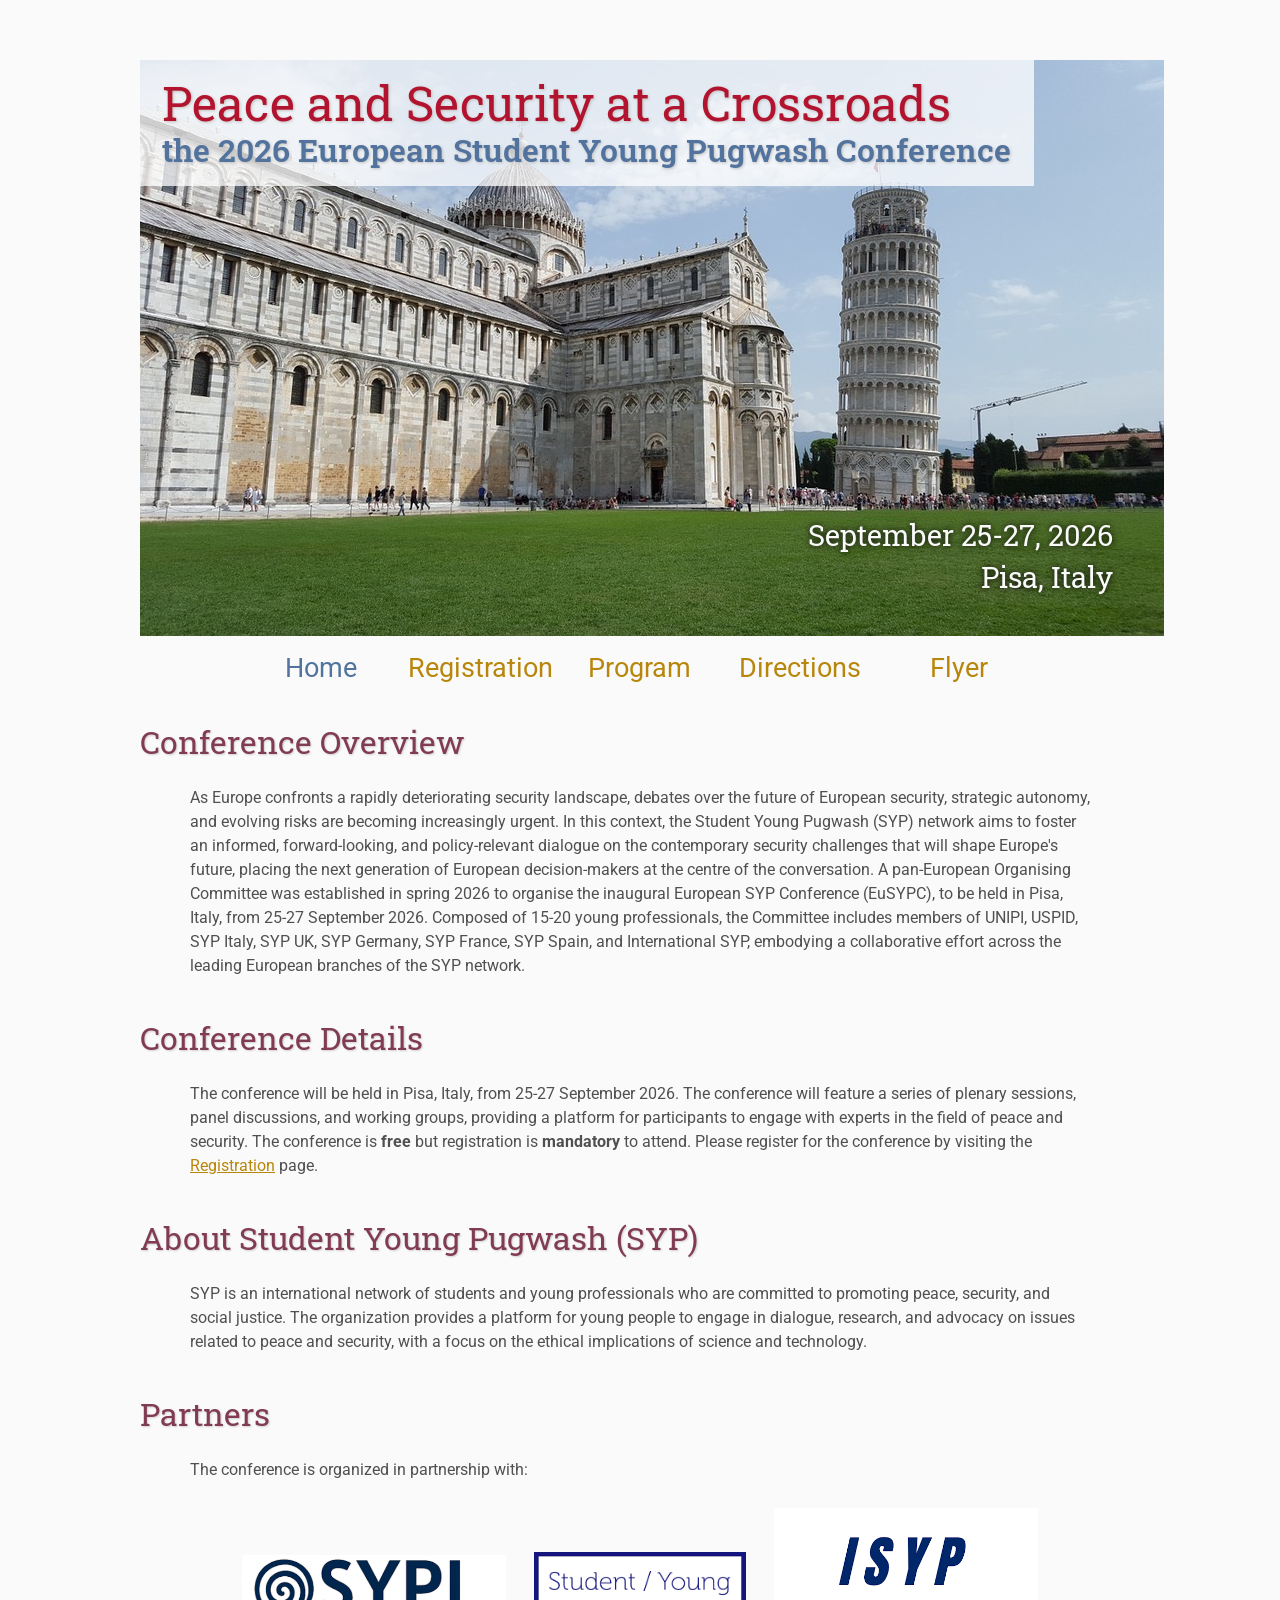
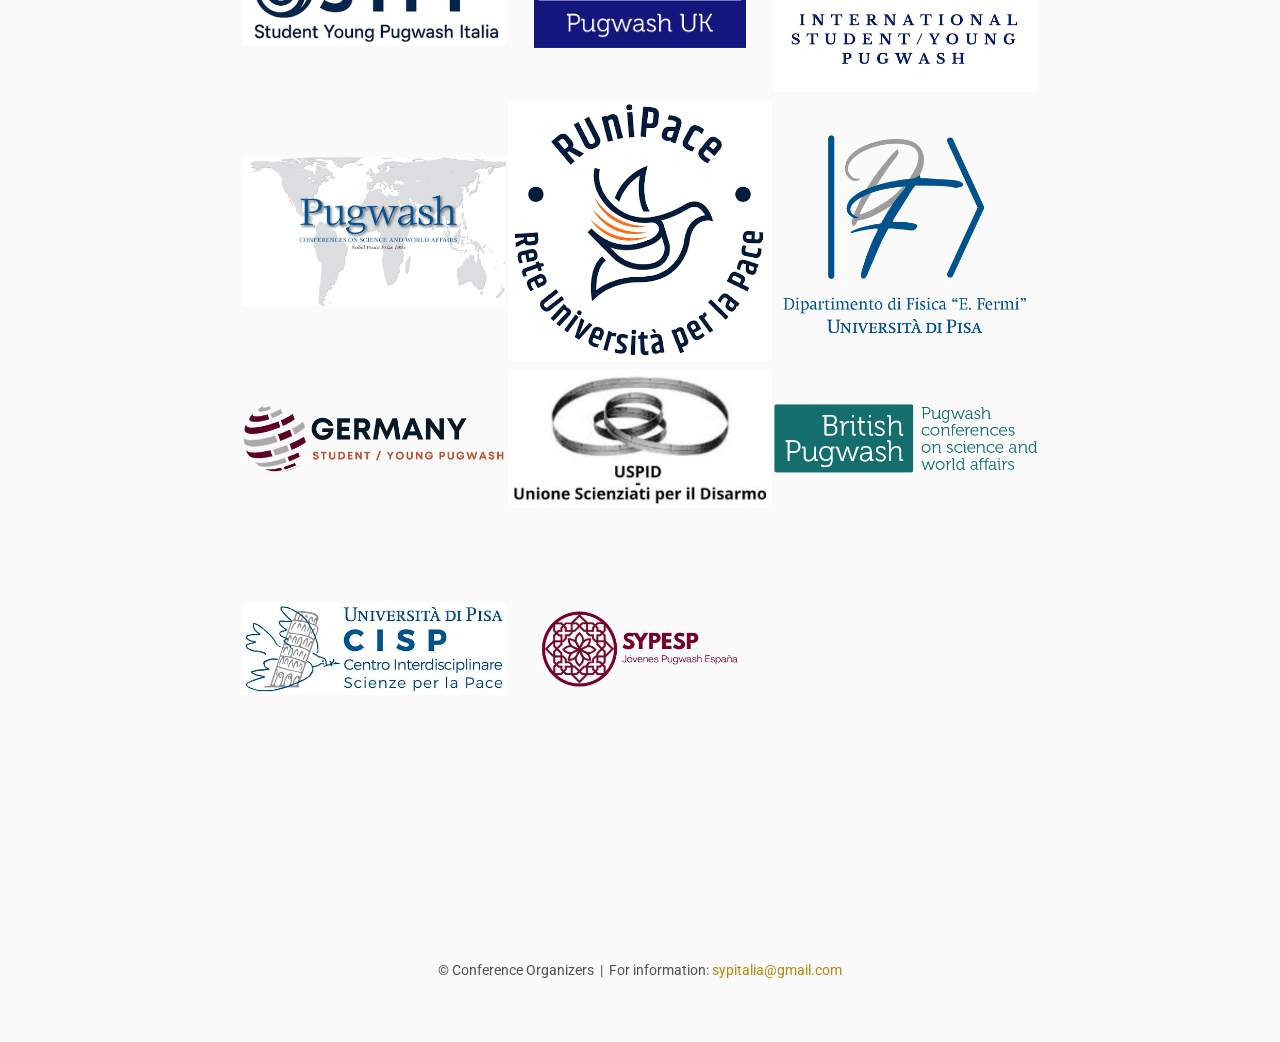
<file: index.html>
<!DOCTYPE html>
<html lang='en'>

<head>
    <base href=".">
    <link rel="icon" type="image/x-icon" href="[data-uri]">
    <link rel="apple-touch-icon" href="[data-uri]">
    <link rel="stylesheet" type="text/css" media="all" href="assets/main.css"/>
    <meta name="description" content="Peace and Security at a Crossroads">
    <meta name="resource-type" content="document">
    <meta name="distribution" content="global">
    <meta name="KeyWords" content="Conference">
    <title>Peace and Security at a Crossroads</title>
</head>

<body>

    <div class="banner">
        <img src="assets/pisapicture.jpg" alt="Peace and Security at a Crossroads Banner">
        <div class="top-left" style="background: rgba(255, 255, 255, 0.75); display: inline-block; width: fit-content; max-width: calc(100% - 2rem); padding: 1rem 1.4rem; text-align: left;">
            <!-- Aggiunto margin: 0; e un piccolo margin-bottom per separarli senza rompere il box -->
            <div class="title1" style="font-size: 3.0rem; line-height: 1.12; text-align: left;">Peace and Security at a Crossroads</div>
            <!-- Aggiunto margin: 0; -->
            <div class="title2" style="font-size: 2.0rem; line-height: 1.25; font-weight: 600; text-align: left;">the 2026 European Student Young Pugwash Conference</div>
        </div>
        <div class="bottom-right">
            <div style="font-size: 1.8rem; line-height: 1.45; text-align: right;">September 25-27, 2026<br>Pisa, Italy</div>
        </div>
    </div>

    <table class="navigation">
        <tr>
            <td class="navigation">
                <a class="current" title="Conference Home Page" href=".">Home</a>
            </td>
            <td class="navigation">
                <a title="Register for the Conference" href="registration">Registration</a>
            </td>
            <td class="navigation">
                <a title="Conference Program" href="program">Program</a> 
            </td>
            <td class="navigation">
                <a title="Directions to the Conference" href="directions">Directions</a>
            </td>
            <td class="navigation">
                <a title="Conference Flyer" href="flyer">Flyer</a>
            </td>
        </tr>
    </table>

    <h2>Conference Overview</h2>
    <p>
        As Europe confronts a rapidly deteriorating security landscape,
        debates over the future of European security, strategic autonomy,
        and evolving risks are becoming increasingly urgent. In this
        context, the Student Young Pugwash (SYP) network aims to
        foster an informed, forward-looking, and policy-relevant dialogue on the contemporary
        security challenges that will shape Europe's future, placing the next generation of European
        decision-makers at the centre of the conversation.
        A pan-European Organising Committee was established in spring 2026 to organise the
        inaugural European SYP Conference (EuSYPC), to be held in Pisa, Italy, from 25-27
        September 2026. Composed of 15-20 young professionals, the Committee includes members
        of UNIPI, USPID, SYP Italy, SYP UK, SYP Germany, SYP France, SYP Spain, and
        International SYP, embodying a collaborative effort across the leading European branches of
        the SYP network.
    </p>

    <h2>Conference Details</h2>
    <p>
        The conference will be held in Pisa, Italy, from 25-27 September 2026. 
        The conference will feature a series of plenary sessions, panel discussions, and working groups, providing a platform for participants to engage with experts in the field of peace and security. 
        The conference is <strong>free</strong> but registration is <strong>mandatory</strong> to attend. Please register for the conference by visiting the <a href="registration">Registration</a> page.
    </p>

    <h2>About Student Young Pugwash (SYP)</h2>
    <p>
        SYP is an international network of students and young professionals who are committed to promoting peace, security, and social justice. 
        The organization provides a platform for young people to engage in dialogue, research, and advocacy on issues related to peace and security, 
        with a focus on the ethical implications of science and technology.
    </p>
    
    <!-- <p>
        You can use this template by cloning all the files from this
        <a target="_blank" href="https://github.com/mikepierce/conference-website-template">GitHub repo here</a>.
        This template was created from a website I made for 
        <a target="_blank" href="http://math.ucr.edu/~mathconn/">MathConnections 2019</a>,
        in case you want to see an example of this template being used in the wild.
    </p>
    <p>
        This paragraph is just some filler text to give the homepage some volume:
        Lorem ipsum dolor sit amet, consectetur adipiscing elit. Vestibulum dignissim et est et euismod. Fusce et metus tempus, pellentesque ex at, convallis nulla. Ut fringilla commodo tincidunt. Fusce sed est eu massa placerat iaculis eu at mauris. Nullam ut mollis nisi, quis malesuada risus. Interdum et malesuada fames ac ante ipsum primis in faucibus. Nam ipsum tortor, suscipit non tincidunt vel, bibendum in libero. Nulla facilisi. Pellentesque vitae neque metus. Cras quis est pharetra, vestibulum nisl et, viverra ipsum. Etiam porta dignissim purus, quis tempor metus volutpat eu. Praesent pulvinar libero eget purus tincidunt finibus.
    </p> -->

    <h2>Partners</h2>
    <p>
        The conference is organized in partnership with:
    </p>
    <table class="sponsors">
        <tr>
            <td class="sponsor">
                <a href="http://www.sypita.org/">
                    <img src="assets/SYPITA.png" alt="SYP Italy">
                </a>
            </td>
            <td class="sponsor">
                <a href="https://britishpugwash.org/student-young-pugwash/">
                    <img src="assets/SYPUK.png" alt="SYP UK" style="width: 80%">
                </a>
            </td>
            <td class="sponsor">
                <a href="https://isyp.org">
                    <img src="assets/ISYP.png" alt="SYP International">
                </a>
            </td>
            </tr>
    
            <!-- Seconda riga (Sponsor 4-6) -->
            <tr>
            <td class="sponsor">
                <a href="https://pugwash.org">
                    <img src="assets/Pugwash.png" alt="Pugwash">
                </a>
            </td>
            <td class="sponsor">
                <a href="https://www.runipace.org">
                    <img src="assets/Runipace.png" alt="Runipace">
                </a>
            </td>
            <td class="sponsor">
                <a href="https://www.df.unipi.it">
                    <img src="assets/Dip_Fisica_pisa.png" alt="Dipartimento di Fisica - Università di Pisa">
                </a>
            </td>
            </tr>
    
            <!-- Seconda riga (Sponsor 4-6) -->
            <tr>
            <td class="sponsor">
                <a href="https://sypgermany.wordpress.com">
                    <img src="assets/SYPG.png" alt="SYP Germany">
                </a>
            </td>
            <td class="sponsor">
                <a href="https://www.uspid.org">
                    <img src="assets/USPID.png" alt="USPID">
                </a>
            </td>
            <td class="sponsor">
                <a href="https://britishpugwash.org/student-young-pugwash/">
                    <img src="assets/UK_Pugwash.png" alt="UK Pugwash">
                </a>
            </td>
            </tr>
    
            <!-- Seconda riga (Sponsor 4-6) -->
            <tr>
            <td class="sponsor">
                <a href="https://cisp.unipi.it">
                    <img src="assets/CISP.jpg" alt="CISP">
                </a>
            </td>
            <td class="sponsor">
                <a href="https://sypesp.org">
                    <img src="assets/SYPESP.png" alt="SYP ESP">
                </a>
            </td>
        </tr>
    </table>

    <footer>
        &copy; Conference Organizers
        &nbsp;|&nbsp; For information: <a href="mailto:sypitalia@gmail.com">sypitalia@gmail.com</a>
    </footer>

</body>
</html>
</file>
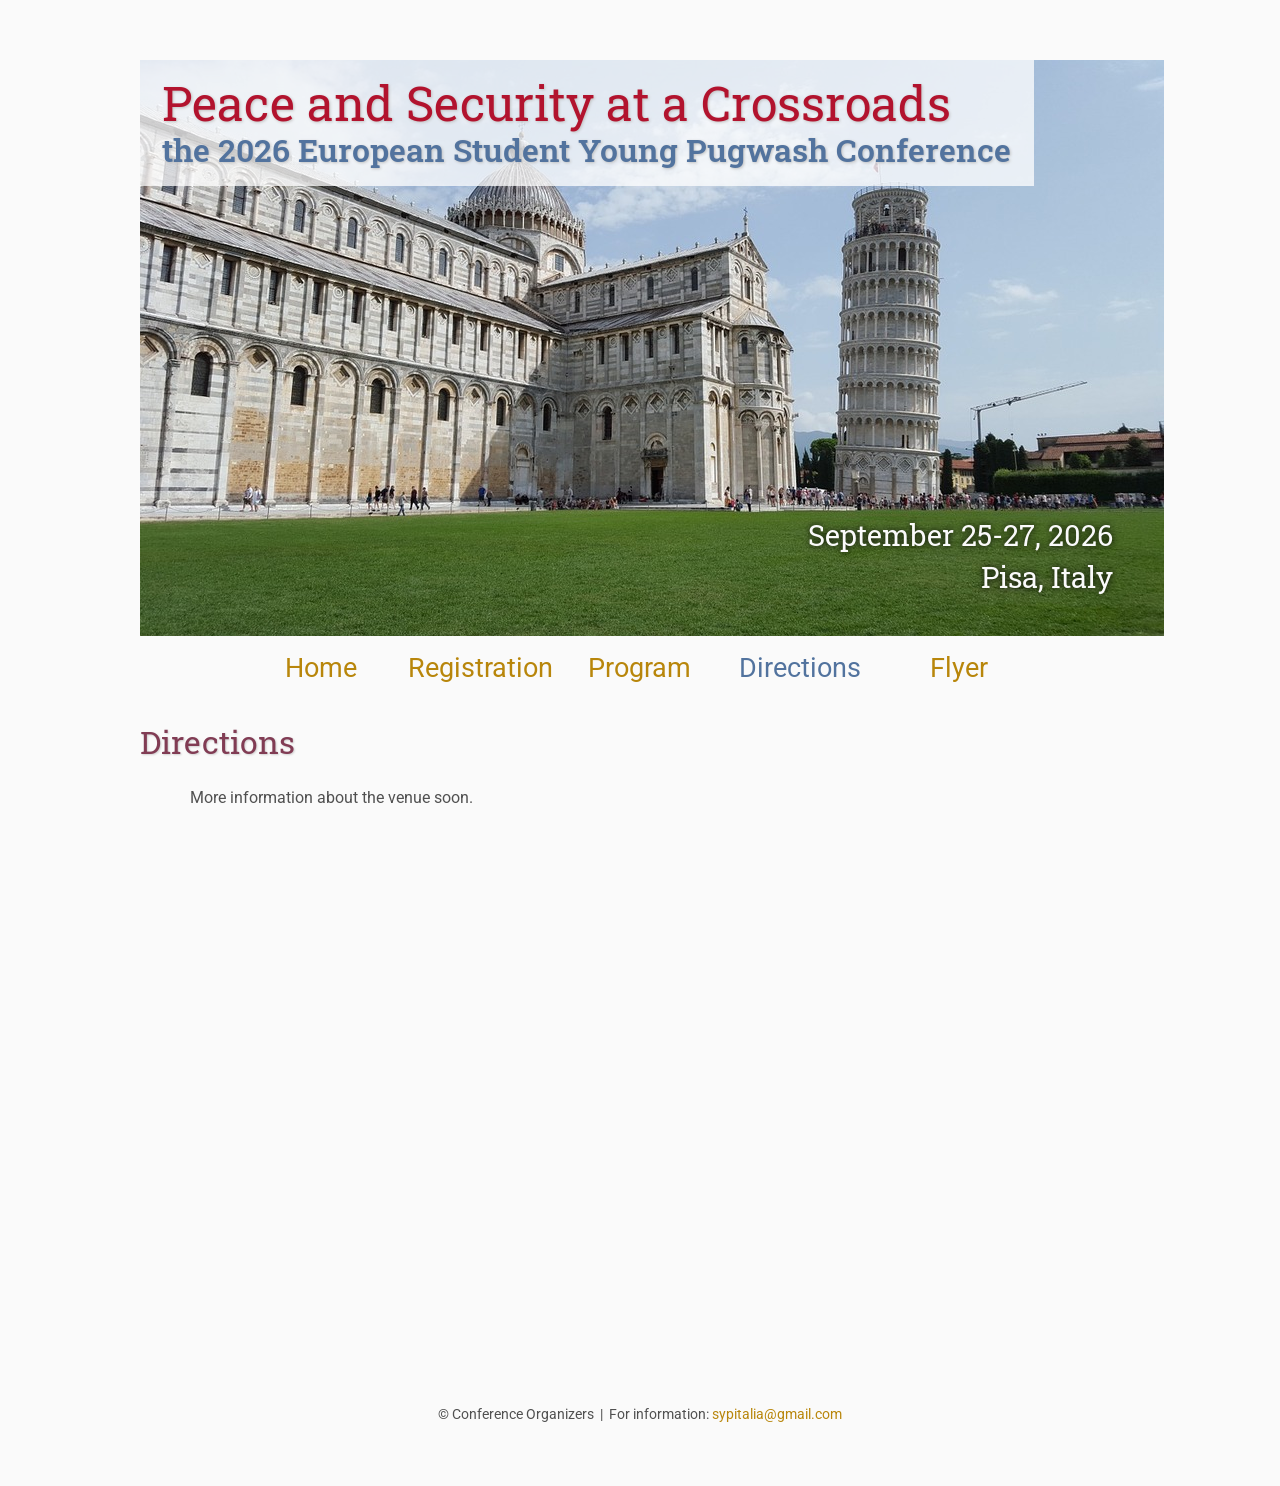
<file: directions/index.html>
<!DOCTYPE html>
<html lang='en'>

<head>
    <base href="..">
    <link rel="icon" type="image/x-icon" href="[data-uri]">
    <link rel="apple-touch-icon" href="[data-uri]">
    <link rel="stylesheet" type="text/css" media="all" href="assets/main.css"/>
    <meta name="description" content="Peace and Security at a Crossroads">
    <meta name="resource-type" content="document">
    <meta name="distribution" content="global">
    <meta name="KeyWords" content="Conference">
    <title>Directions</title>
</head>

<body>

    <div class="banner">
        <img src="assets/pisapicture.jpg" alt="Peace and Security at a Crossroads Banner">
        <div class="top-left" style="background: rgba(255, 255, 255, 0.75); display: inline-block; width: fit-content; max-width: calc(100% - 2rem); padding: 1rem 1.4rem; text-align: left;">
            <!-- Aggiunto margin: 0; e un piccolo margin-bottom per separarli senza rompere il box -->
            <div class="title1" style="font-size: 3.0rem; line-height: 1.12; text-align: left;">Peace and Security at a Crossroads</div>
            <!-- Aggiunto margin: 0; -->
            <div class="title2" style="font-size: 2.0rem; line-height: 1.25; font-weight: 600; text-align: left;">the 2026 European Student Young Pugwash Conference</div>
        </div>
        <div class="bottom-right">
            <div style="font-size: 1.8rem; line-height: 1.45; text-align: right;">September 25-27, 2026<br>Pisa, Italy</div>
        </div>
    </div>

    <table class="navigation">
        <tr>
            <td class="navigation">
                <a title="Conference Home Page" href=".">Home</a>
            </td>
            <td class="navigation">
                <a title="Register for the Conference" href="registration">Registration</a>
            </td>
            <td class="navigation">
                <a title="Conference Program" href="program">Program</a> 
            </td>
            <td class="navigation">
                <a class="current" title="Directions to the Conference" href="directions">Directions</a>
            </td>
            <td class="navigation">
                <a title="Conference Flyer" href="flyer">Flyer</a>
            </td>
        </tr>
    </table>


    <h2>Directions</h2>
    <p>
        <!-- Here&rsquo;s where you can put directions to the conference,
        and other information that will help attendees find the location,
        and find the building, and register, and find local places they can stay, etc.
        You can embed a <a href="https://www.google.com/maps">Google Maps</a> iframe
        with directions to the conference like a did below.
        It can also be helpful to include maps of the campus itself,
        or pictures of the building the conference will be held in.
        I&rsquo;ve opted to use a placeholder image of a kitten below. -->
        More information about the venue soon.
    </p>

    <!-- <iframe class="directions" src="https://www.google.com/maps/embed?pb=!1m18!1m12!1m3!1d134998.56138929052!2d-121.98776790326531!3d37.869213445646146!2m3!1f0!2f0!3f0!3m2!1i1024!2i768!4f13.1!3m3!1m2!1s0x808ff431db2f96d1%3A0x8b99d90a20aa67de!2sMt+Diablo!5e0!3m2!1sen!2sus!4v1561787340910!5m2!1sen!2sus"></iframe> -->
    <iframe 
        class="directions" 
        src="https://maps.google.com/maps?q=Pisa,Italy&t=&z=13&ie=UTF8&iwloc=&output=embed" 
        width="100%" 
        height="450" 
        style="border:0;" 
        allowfullscreen>
    </iframe>
    <!-- <img class="center" src="assets/kitten4.jpg" alt="This is just a kitten right now" id="kitten"> -->

    <footer>
        &copy; Conference Organizers
        &nbsp;|&nbsp; For information: <a href="mailto:sypitalia@gmail.com">sypitalia@gmail.com</a>
    </footer>

</body>
</html>
</file>
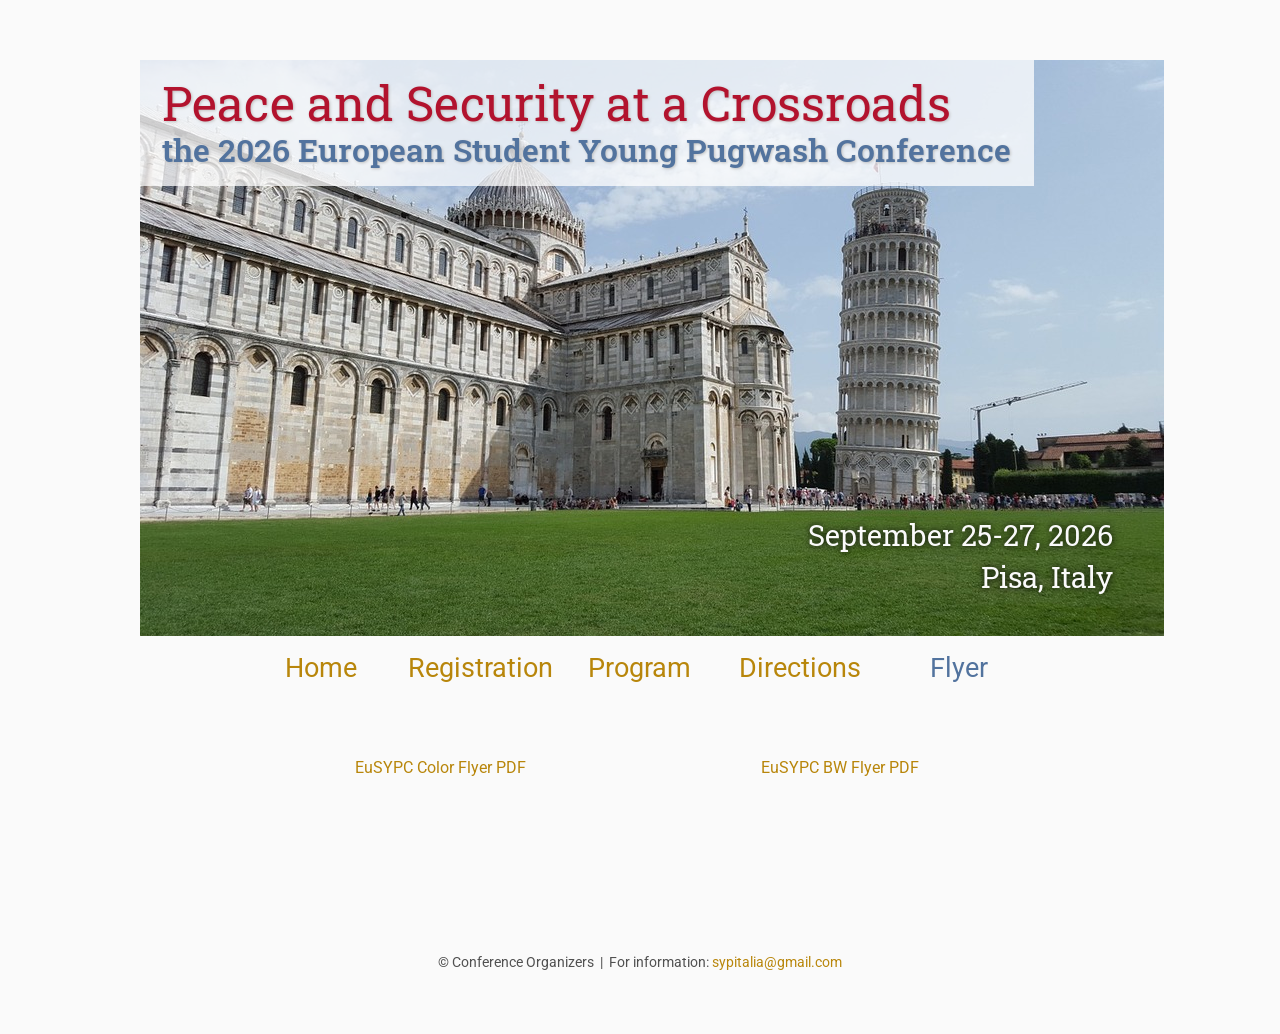
<file: flyer/index.html>
<!DOCTYPE html>
<html lang='en'>

<head>
    <base href="..">
    <link rel="icon" type="image/x-icon" href="[data-uri]">
    <link rel="apple-touch-icon" href="[data-uri]">
    <link rel="stylesheet" type="text/css" media="all" href="assets/main.css"/>
    <meta name="description" content="Peace and Security at a Crossroads">
    <meta name="resource-type" content="document">
    <meta name="distribution" content="global">
    <meta name="KeyWords" content="Conference">
    <title>Flyer</title>
</head>

<body>

    <div class="banner">
        <img src="assets/pisapicture.jpg" alt="Peace and Security at a Crossroads Banner">
        <div class="top-left" style="background: rgba(255, 255, 255, 0.75); display: inline-block; width: fit-content; max-width: calc(100% - 2rem); padding: 1rem 1.4rem; text-align: left;">
            <!-- Aggiunto margin: 0; e un piccolo margin-bottom per separarli senza rompere il box -->
            <div class="title1" style="font-size: 3.0rem; line-height: 1.12; text-align: left;">Peace and Security at a Crossroads</div>
            <!-- Aggiunto margin: 0; -->
            <div class="title2" style="font-size: 2.0rem; line-height: 1.25; font-weight: 600; text-align: left;">the 2026 European Student Young Pugwash Conference</div>
        </div>
        <div class="bottom-right">
            <div style="font-size: 1.8rem; line-height: 1.45; text-align: right;">September 25-27, 2026<br>Pisa, Italy</div>
        </div>
    </div>

    <table class="navigation">
        <tr>
            <td class="navigation">
                <a title="Conference Home Page" href=".">Home</a>
            </td>
            <td class="navigation">
                <a title="Register for the Conference" href="registration">Registration</a>
            </td>
            <td class="navigation">
                <a title="Conference Program" href="program">Program</a> 
            </td>
            <td class="navigation">
                <a title="Directions to the Conference" href="directions">Directions</a>
            </td>
            <td class="navigation">
                <a class="current" title="Conference Flyer" href="flyer">Flyer</a>
            </td>
        </tr>
    </table>

    <br>

    <!-- <p>
        I got lazy on this page and didn&rsquo;t mock up any template flyers for this template website.
        So these are the flyers that <a target="_blank" href="https://math.jonathanalcaraz.com/">Jonathan Alcaraz</a>
        designed for <a target="_blank" href="http://math.ucr.edu/~mathconn/">MathConnections 2019</a>.
        Click on the color or grayscale flyer below to download a pdf. -->

    </p>

    <table class="flyers">
        <tr>
            <td class="flyer">
                <a href="assets/EuSYPCFlyer.pdf">
                    <object data="assets/EuSYPCFlyer.pdf" type="application/pdf" style="width:100%; height:700px;">
                        EuSYPC Color Flyer PDF
                    </object>
                </a>
            </td>
            <td class="flyer">
                <a href="assets/Flyercover.pdf">
                    <object data="assets/Flyercover.pdf" type="application/pdf" style="width:100%; height:700px;">
                        EuSYPC BW Flyer PDF
                    </object>
                </a>
            </td>
        </tr>
    </table>

    <footer>
        &copy; Conference Organizers
        &nbsp;|&nbsp; For information: <a href="mailto:sypitalia@gmail.com">sypitalia@gmail.com</a>
    </footer>

</body>
</html>
</file>
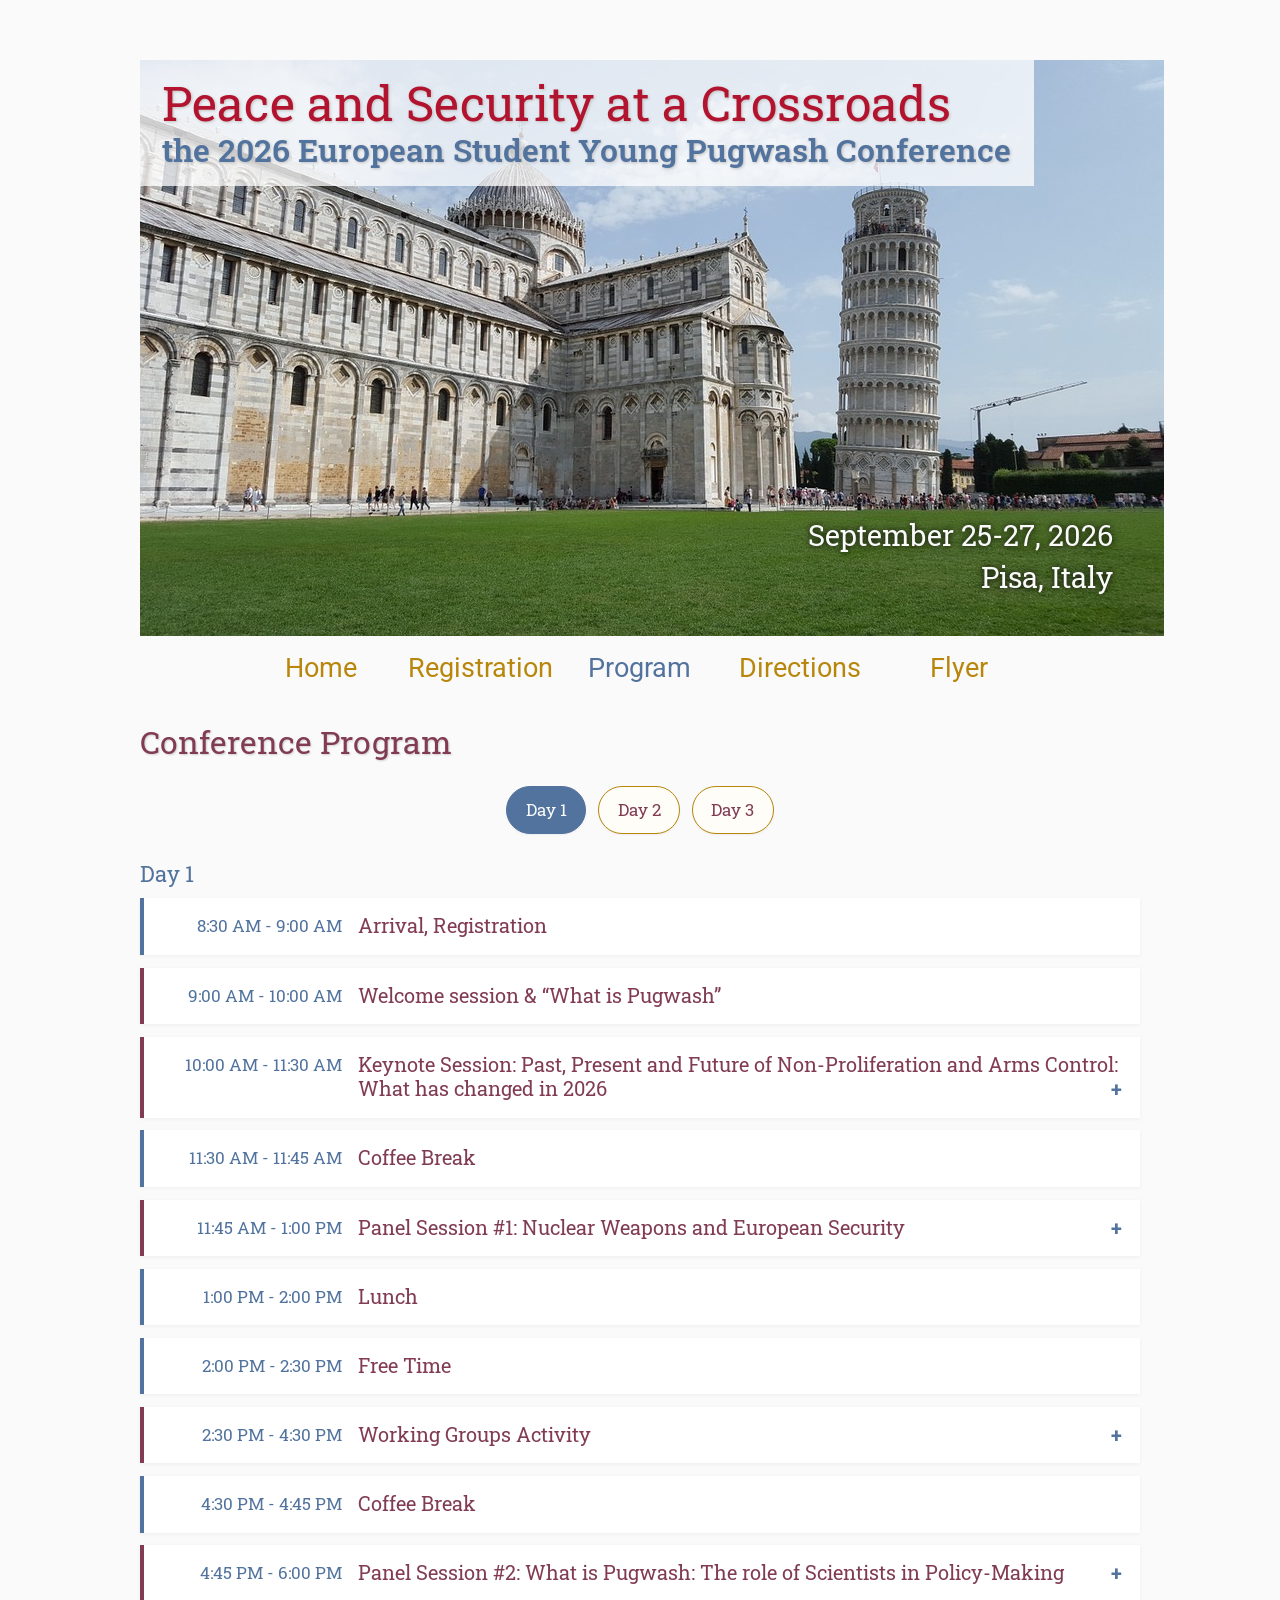
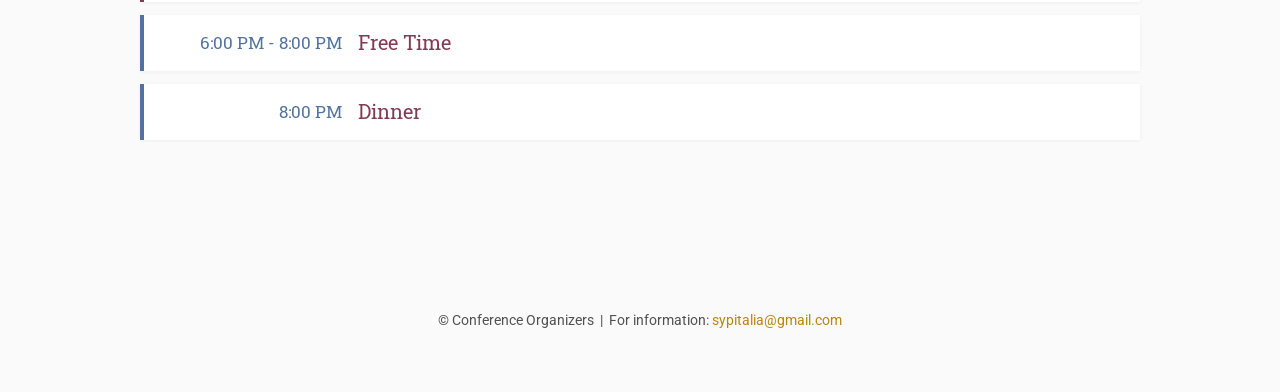
<file: program/index.html>
<!DOCTYPE html>
<html lang='en'>

<head>
    <base href="..">
    <link rel="icon" type="image/x-icon" href="[data-uri]">
    <link rel="apple-touch-icon" href="[data-uri]">
    <link rel="stylesheet" type="text/css" media="all" href="assets/main.css"/>
    <!-- <script type="text/javascript" async
        src="https://cdnjs.cloudflare.com/ajax/libs/mathjax/2.7.7/MathJax.js?config=default">
    </script> -->
    <meta name="description" content="Peace and Security at a Crossroads">
    <meta name="resource-type" content="document">
    <meta name="distribution" content="global">
    <meta name="KeyWords" content="Conference">
    <title>Program</title>
</head>

<body>

    <div class="banner">
        <img src="assets/pisapicture.jpg" alt="Peace and Security at a Crossroads Banner">
        <div class="top-left" style="background: rgba(255, 255, 255, 0.75); display: inline-block; width: fit-content; max-width: calc(100% - 2rem); padding: 1rem 1.4rem; text-align: left;">
            <!-- Aggiunto margin: 0; e un piccolo margin-bottom per separarli senza rompere il box -->
            <div class="title1" style="font-size: 3.0rem; line-height: 1.12; text-align: left;">Peace and Security at a Crossroads</div>
            <!-- Aggiunto margin: 0; -->
            <div class="title2" style="font-size: 2.0rem; line-height: 1.25; font-weight: 600; text-align: left;">the 2026 European Student Young Pugwash Conference</div>
        </div>
        <div class="bottom-right">
            <div style="font-size: 1.8rem; line-height: 1.45; text-align: right;">September 25-27, 2026<br>Pisa, Italy</div>
        </div>
    </div>

    <table class="navigation">
        <tr>
            <td class="navigation">
                <a title="Conference Home Page" href=".">Home</a>
            </td>
            <td class="navigation">
                <a title="Register for the Conference" href="registration">Registration</a>
            </td>
            <td class="navigation">
                <a class="current" title="Conference Program" href="program">Program</a> 
            </td>
            <td class="navigation">
                <a title="Directions to the Conference" href="directions">Directions</a>
            </td>
            <td class="navigation">
                <a title="Conference Flyer" href="flyer">Flyer</a>
            </td>
        </tr>
    </table>

    <h2>Conference Program</h2>

    <div class="day-switcher" role="tablist" aria-label="Conference days">
        <button class="day-button is-active" type="button" data-day="day-1" aria-selected="true">Day 1</button>
        <button class="day-button" type="button" data-day="day-2" aria-selected="false">Day 2</button>
        <button class="day-button" type="button" data-day="day-3" aria-selected="false">Day 3</button>
    </div>

    <div class="program-day" id="day-1" data-day-panel>
        <div class="day-heading">Day 1</div>
        <div class="schedule-item is-break">
            <div class="schedule-time">8:30 AM - 9:00 AM</div>
            <div class="schedule-content">
                <div class="schedule-title">Arrival, Registration</div>
            </div>
        </div>
        <div class="schedule-item">
            <div class="schedule-time">9:00 AM - 10:00 AM</div>
            <div class="schedule-content">
                <div class="schedule-title">Welcome session &amp; “What is Pugwash”</div>
            </div>
        </div>
        <div class="schedule-item">
            <div class="schedule-time">10:00 AM - 11:30 AM</div>
            <div class="schedule-content">
                <details class="session-accordion">
                    <summary class="schedule-title">Keynote Session: Past, Present and Future of Non-Proliferation and Arms Control: What has changed in 2026</summary>
                    <div class="session-details">
                        <div class="session-detail-line"><strong>Chair:</strong> TBD</div>
                        <div class="session-detail-line"><strong>Keynote 1:</strong> TBD</div>
                        <div class="session-detail-line"><strong>Speaker:</strong> TBD</div>
                        <div class="session-detail-line"><strong>Keynote 2:</strong> TBD</div>
                        <div class="session-detail-line"><strong>Speaker:</strong> TBD</div>
                    </div>
                </details>
            </div>
        </div>
        <div class="schedule-item is-break">
            <div class="schedule-time">11:30 AM - 11:45 AM</div>
            <div class="schedule-content">
                <div class="schedule-title">Coffee Break</div>
            </div>
        </div>
        <div class="schedule-item">
            <div class="schedule-time">11:45 AM - 1:00 PM</div>
            <div class="schedule-content">
                <details class="session-accordion">
                    <summary class="schedule-title">Panel Session #1: Nuclear Weapons and European Security</summary>
                    <div class="session-details">
                        <div class="session-detail-line"><strong>Chair:</strong> TBD</div>
                        <div class="session-detail-line"><strong>Talk 1:</strong> TBD</div>
                        <div class="session-detail-line"><strong>Speaker:</strong> TBD</div>
                        <div class="session-detail-line"><strong>Talk 2:</strong> TBD</div>
                        <div class="session-detail-line"><strong>Speaker:</strong> TBD</div>
                        <div class="session-detail-line"><strong>Talk 3:</strong> TBD</div>
                        <div class="session-detail-line"><strong>Speaker:</strong> TBD</div>
                        <div class="session-detail-line"><strong>Talk 4:</strong> TBD</div>
                        <div class="session-detail-line"><strong>Speaker:</strong> TBD</div>
                    </div>
                </details>
            </div>
        </div>
        <div class="schedule-item is-break">
            <div class="schedule-time">1:00 PM - 2:00 PM</div>
            <div class="schedule-content">
                <div class="schedule-title">Lunch</div>
            </div>
        </div>
        <div class="schedule-item is-break">
            <div class="schedule-time">2:00 PM - 2:30 PM</div>
            <div class="schedule-content">
                <div class="schedule-title">Free Time</div>
            </div>
        </div>
        <div class="schedule-item">
            <div class="schedule-time">2:30 PM - 4:30 PM</div>
            <div class="schedule-content">
                <details class="session-accordion">
                    <summary class="schedule-title">Working Groups Activity</summary>
                    <div class="session-subtitle">SYP Team</div>
                    <div class="session-details">
                        <div class="session-detail-line"><strong>Group 1:</strong> TBD</div>
                        <div class="session-detail-line"><strong>Facilitator:</strong> TBD</div>
                        <div class="session-detail-line"><strong>Group 2:</strong> TBD</div>
                        <div class="session-detail-line"><strong>Facilitator:</strong> TBD</div>
                        <div class="session-detail-line"><strong>Group 3:</strong> TBD</div>
                        <div class="session-detail-line"><strong>Facilitator:</strong> TBD</div>
                    </div>
                </details>
            </div>
        </div>
        <div class="schedule-item is-break">
            <div class="schedule-time">4:30 PM - 4:45 PM</div>
            <div class="schedule-content">
                <div class="schedule-title">Coffee Break</div>
            </div>
        </div>
        <div class="schedule-item">
            <div class="schedule-time">4:45 PM - 6:00 PM</div>
            <div class="schedule-content">
                <details class="session-accordion">
                    <summary class="schedule-title">Panel Session #2: What is Pugwash: The role of Scientists in Policy-Making</summary>
                    <div class="session-details">
                        <div class="session-detail-line"><strong>Chair:</strong> TBD</div>
                        <div class="session-detail-line"><strong>Talk 1:</strong> TBD</div>
                        <div class="session-detail-line"><strong>Speaker:</strong> TBD</div>
                        <div class="session-detail-line"><strong>Talk 2:</strong> TBD</div>
                        <div class="session-detail-line"><strong>Speaker:</strong> TBD</div>
                        <div class="session-detail-line"><strong>Talk 3:</strong> TBD</div>
                        <div class="session-detail-line"><strong>Speaker:</strong> TBD</div>
                        <div class="session-detail-line"><strong>Talk 4:</strong> TBD</div>
                        <div class="session-detail-line"><strong>Speaker:</strong> TBD</div>
                    </div>
                </details>
            </div>
        </div>
        <div class="schedule-item is-break">
            <div class="schedule-time">6:00 PM - 8:00 PM</div>
            <div class="schedule-content">
                <div class="schedule-title">Free Time</div>
            </div>
        </div>
        <div class="schedule-item is-break">
            <div class="schedule-time">8:00 PM</div>
            <div class="schedule-content">
                <div class="schedule-title">Dinner</div>
            </div>
        </div>
    </div>

    <div class="program-day" id="day-2" data-day-panel hidden>
        <div class="day-heading">Day 2</div>
        <div class="schedule-item">
            <div class="schedule-time">9:00 AM - 10:15 AM</div>
            <div class="schedule-content">
                <details class="session-accordion">
                    <summary class="schedule-title">Panel Session #3: Nuclear Security Landscape in 2026 and Beyond: Emerging Technology and Nuclear Terrorism</summary>
                    <div class="session-details">
                        <div class="session-detail-line"><strong>Chair:</strong> TBD</div>
                        <div class="session-detail-line"><strong>Talk 1:</strong> TBD</div>
                        <div class="session-detail-line"><strong>Speaker:</strong> TBD</div>
                        <div class="session-detail-line"><strong>Talk 2:</strong> TBD</div>
                        <div class="session-detail-line"><strong>Speaker:</strong> TBD</div>
                        <div class="session-detail-line"><strong>Talk 3:</strong> TBD</div>
                        <div class="session-detail-line"><strong>Speaker:</strong> TBD</div>
                        <div class="session-detail-line"><strong>Talk 4:</strong> TBD</div>
                        <div class="session-detail-line"><strong>Speaker:</strong> TBD</div>
                    </div>
                </details>
            </div>
        </div>
        <div class="schedule-item is-break">
            <div class="schedule-time">10:15 AM - 10:30 AM</div>
            <div class="schedule-content">
                <div class="schedule-title">Coffee Break</div>
            </div>
        </div>
        <div class="schedule-item">
            <div class="schedule-time">10:30 AM - 11:45 AM</div>
            <div class="schedule-content">
                <details class="session-accordion">
                    <summary class="schedule-title">Panel Session #4: European Technological Leadership: Opportunities and Challenges</summary>
                    <div class="session-details">
                        <div class="session-detail-line"><strong>Chair:</strong> TBD</div>
                        <div class="session-detail-line"><strong>Talk 1:</strong> TBD</div>
                        <div class="session-detail-line"><strong>Speaker:</strong> TBD</div>
                        <div class="session-detail-line"><strong>Talk 2:</strong> TBD</div>
                        <div class="session-detail-line"><strong>Speaker:</strong> TBD</div>
                        <div class="session-detail-line"><strong>Talk 3:</strong> TBD</div>
                        <div class="session-detail-line"><strong>Speaker:</strong> TBD</div>
                        <div class="session-detail-line"><strong>Talk 4:</strong> TBD</div>
                        <div class="session-detail-line"><strong>Speaker:</strong> TBD</div>
                    </div>
                </details>
            </div>
        </div>
        <div class="schedule-item is-break">
            <div class="schedule-time">11:45 AM - 1:00 PM</div>
            <div class="schedule-content">
                <div class="schedule-title">Poster Session</div>
            </div>
        </div>
        <div class="schedule-item is-break">
            <div class="schedule-time">1:00 PM - 2:30 PM</div>
            <div class="schedule-content">
                <div class="schedule-title">Lunch</div>
            </div>
        </div>
        <div class="schedule-item">
            <div class="schedule-time">2:30 PM - 4:30 PM</div>
            <div class="schedule-content">
                <details class="session-accordion">
                    <summary class="schedule-title">Working Groups Activity</summary>
                    <div class="session-subtitle">SYP Team</div>
                    <div class="session-details">
                        <div class="session-detail-line"><strong>Group 1:</strong> TBD</div>
                        <div class="session-detail-line"><strong>Facilitator:</strong> TBD</div>
                        <div class="session-detail-line"><strong>Group 2:</strong> TBD</div>
                        <div class="session-detail-line"><strong>Facilitator:</strong> TBD</div>
                        <div class="session-detail-line"><strong>Group 3:</strong> TBD</div>
                        <div class="session-detail-line"><strong>Facilitator:</strong> TBD</div>
                    </div>
                </details>
            </div>
        </div>
        <div class="schedule-item is-break">
            <div class="schedule-time">4:30 PM - 4:45 PM</div>
            <div class="schedule-content">
                <div class="schedule-title">Coffee Break</div>
            </div>
        </div>
        <div class="schedule-item">
            <div class="schedule-time">4:45 PM - 6:00 PM</div>
            <div class="schedule-content">
                <details class="session-accordion">
                    <summary class="schedule-title">Panel Session #5: The Involvement of Civil Society for Nuclear Disarmament</summary>
                    <div class="session-details">
                        <div class="session-detail-line"><strong>Chair:</strong> TBD</div>
                        <div class="session-detail-line"><strong>Talk 1:</strong> TBD</div>
                        <div class="session-detail-line"><strong>Speaker:</strong> TBD</div>
                        <div class="session-detail-line"><strong>Talk 2:</strong> TBD</div>
                        <div class="session-detail-line"><strong>Speaker:</strong> TBD</div>
                        <div class="session-detail-line"><strong>Talk 3:</strong> TBD</div>
                        <div class="session-detail-line"><strong>Speaker:</strong> TBD</div>
                        <div class="session-detail-line"><strong>Talk 4:</strong> TBD</div>
                        <div class="session-detail-line"><strong>Speaker:</strong> TBD</div>
                    </div>
                </details>
            </div>
        </div>
        <div class="schedule-item is-break">
            <div class="schedule-time">6:00 PM</div>
            <div class="schedule-content">
                <div class="schedule-title">Closing Remarks</div>
            </div>
        </div>
        <div class="schedule-item is-break">
            <div class="schedule-time">6:00 PM - 8:00 PM</div>
            <div class="schedule-content">
                <div class="schedule-title">Free Time / Debrief</div>
            </div>
        </div>
        <div class="schedule-item is-break">
            <div class="schedule-time">8:00 PM</div>
            <div class="schedule-content">
                <div class="schedule-title">Dinner</div>
            </div>
        </div>
        <div class="schedule-item">
            <div class="schedule-time">9:00 PM - 10:30 PM</div>
            <div class="schedule-content">
                <div class="schedule-title">USPID Roundtable</div>
            </div>
        </div>
    </div>

    <div class="program-day" id="day-3" data-day-panel hidden>
        <div class="day-heading">Day 3</div>
        <div class="schedule-item">
            <div class="schedule-time">10:30 AM - 12:30 PM</div>
            <div class="schedule-content">
                <div class="schedule-title">Euro SYP Assembly</div>
            </div>
        </div>
    </div>

    <footer>
        &copy; Conference Organizers
        &nbsp;|&nbsp; For information: <a href="mailto:sypitalia@gmail.com">sypitalia@gmail.com</a>
    </footer>

    <script>
        const dayButtons = document.querySelectorAll('.day-button');
        const dayPanels = document.querySelectorAll('[data-day-panel]');

        function showDay(dayId) {
            dayPanels.forEach((panel) => {
                panel.hidden = panel.id !== dayId;
            });

            dayButtons.forEach((button) => {
                const isSelected = button.dataset.day === dayId;
                button.classList.toggle('is-active', isSelected);
                button.setAttribute('aria-selected', String(isSelected));
            });

            if (location.hash !== `#${dayId}`) {
                history.replaceState(null, '', `#${dayId}`);
            }
        }

        dayButtons.forEach((button) => {
            button.addEventListener('click', () => showDay(button.dataset.day));
        });

        const initialDay = (location.hash || '#day-1').slice(1);
        showDay(document.getElementById(initialDay) ? initialDay : 'day-1');

        window.addEventListener('hashchange', () => {
            const nextDay = (location.hash || '#day-1').slice(1);
            if (document.getElementById(nextDay)) {
                showDay(nextDay);
            }
        });
    </script>

</body>
</html>
</file>
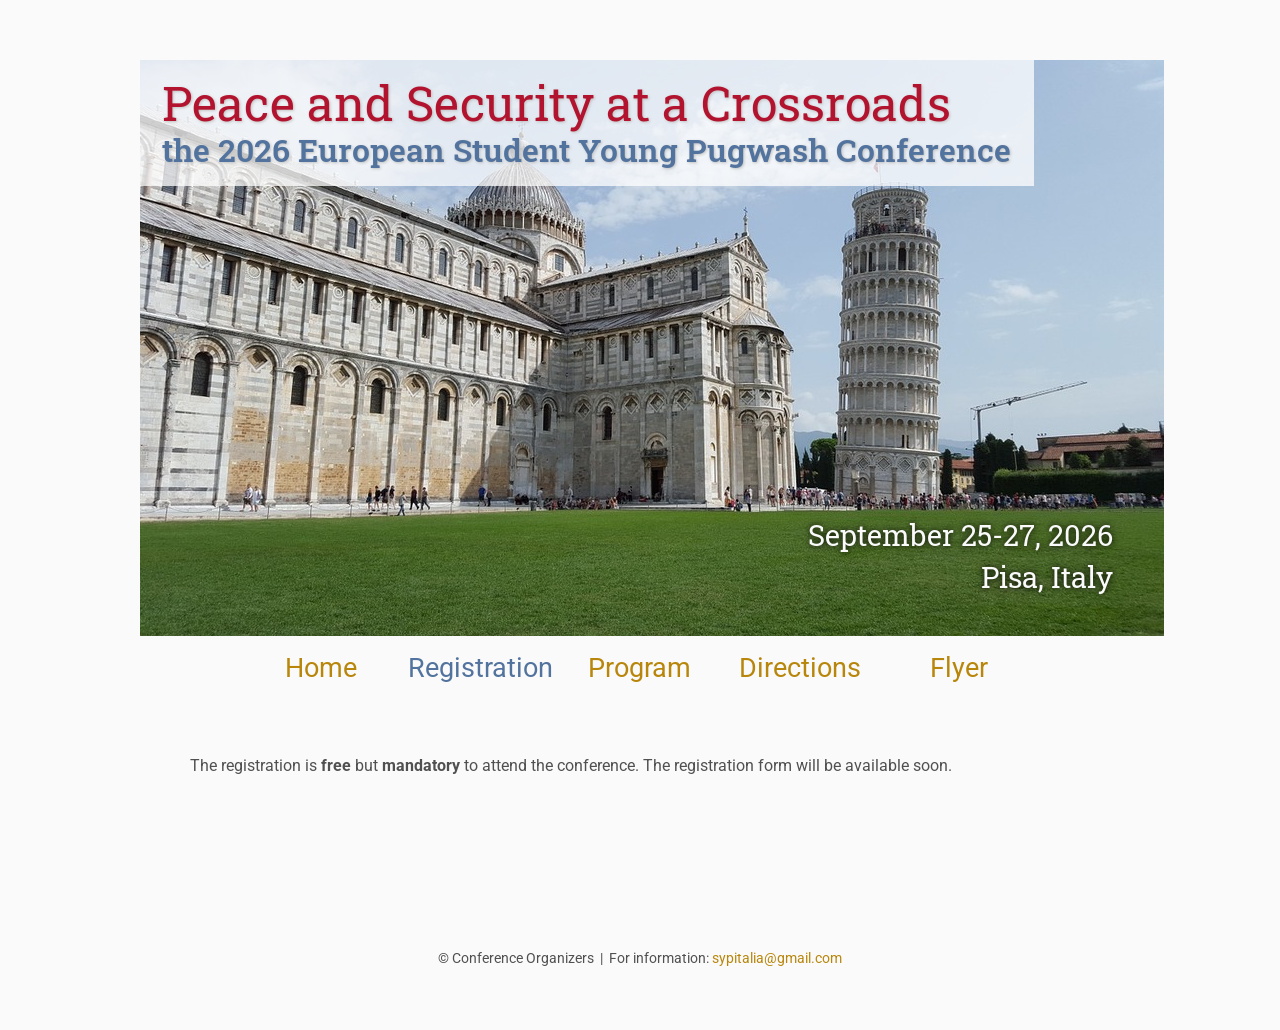
<file: registration/index.html>
<!DOCTYPE html>
<html lang='en'>

<head>
    <base href="..">
    <link rel="icon" type="image/x-icon" href="[data-uri]">
    <link rel="apple-touch-icon" href="[data-uri]">
    <link rel="stylesheet" type="text/css" media="all" href="assets/main.css"/>
    <meta name="description" content="Peace and Security at a Crossroads">
    <meta name="resource-type" content="document">
    <meta name="distribution" content="global">
    <meta name="KeyWords" content="Conference">
    <title>Registration</title>
</head>

<body>

   <div class="banner">
        <img src="assets/pisapicture.jpg" alt="Peace and Security at a Crossroads Banner">
        <div class="top-left" style="background: rgba(255, 255, 255, 0.75); display: inline-block; width: fit-content; max-width: calc(100% - 2rem); padding: 1rem 1.4rem; text-align: left;">
            <!-- Aggiunto margin: 0; e un piccolo margin-bottom per separarli senza rompere il box -->
            <div class="title1" style="font-size: 3.0rem; line-height: 1.12; text-align: left;">Peace and Security at a Crossroads</div>
            <!-- Aggiunto margin: 0; -->
            <div class="title2" style="font-size: 2.0rem; line-height: 1.25; font-weight: 600; text-align: left;">the 2026 European Student Young Pugwash Conference</div>
        </div>
        <div class="bottom-right">
            <div style="font-size: 1.8rem; line-height: 1.45; text-align: right;">September 25-27, 2026<br>Pisa, Italy</div>
        </div>
    </div>

    <table class="navigation">
        <tr>
            <td class="navigation">
                <a title="Conference Home Page" href=".">Home</a>
            </td>
            <td class="navigation">
                <a class="current" title="Register for the Conference" href="registration">Registration</a>
            </td>
            <td class="navigation">
                <a title="Conference Program" href="program">Program</a> 
            </td>
            <td class="navigation">
                <a title="Directions to the Conference" href="directions">Directions</a>
            </td>
            <td class="navigation">
                <a title="Conference Flyer" href="flyer">Flyer</a>
            </td>
        </tr>
    </table>

    <br>

    <p>
        The registration is <strong>free</strong> but <strong>mandatory</strong> to attend the conference. The registration form will be available soon.
    </p>
    <!--
    <iframe class="registration" src="EMBED LINK FOR GOOGLE FORM HERE"></iframe>
    -->
    <!-- <p>
        Here&rsquo;s another paragraph of filler text:
        Lorem ipsum dolor sit amet, consectetur adipiscing elit. Vestibulum dignissim et est et euismod. Fusce et metus tempus, pellentesque ex at, convallis nulla. Ut fringilla commodo tincidunt. Fusce sed est eu massa placerat iaculis eu at mauris. Nullam ut mollis nisi, quis malesuada risus. Interdum et malesuada fames ac ante ipsum primis in faucibus. Nam ipsum tortor, suscipit non tincidunt vel, bibendum in libero. Nulla facilisi. Pellentesque vitae neque metus. Cras quis est pharetra, vestibulum nisl et, viverra ipsum. Etiam porta dignissim purus, quis tempor metus volutpat eu. Praesent pulvinar libero eget purus tincidunt finibus.
    </p> -->

    <footer>
        &copy; Conference Organizers
        &nbsp;|&nbsp; For information: <a href="mailto:sypitalia@gmail.com">sypitalia@gmail.com</a>
    </footer>

</body>
</html>
</file>
<file: assets/main.css>
/* main.css */

/* These are the colors and fonts used throughout the webpage.
 * I've listed them here so that a user may easily
 * do a search-and-replace for these to change the site theme.
 *   'Roboto',sans-serif; Font for the title text
 *   'Roboto-Slab',serif; Font for the body text 
 *   #fafafa; Background color of the site
 *   #505050; Foreground (text) color of the site
 *   #52739e; Navy, "Template" in the logo, current page in navigation, special titles in the Program
 *   #b2132e; Reddish, "Conference" in the logo, hover color for links
 *   #813c54; Heading color, titles in the Program
 *   #b8860b; Dark Goldenrod, color for links
 */

@import url('https://fonts.googleapis.com/css?family=Roboto%7CRoboto+Slab');

*{
    border:0;
    font:inherit;
    font-size:1em;
    margin:0;
    padding:0;
    vertical-align:baseline;
}

body{
    background-color: #fafafa;
    background-size: cover;
    background-attachment: fixed;
    color: #505050; 
    text-align:left;
    font-family:'Roboto',sans-serif;
    font-size:1em;
    line-height:1.5em;
    margin: 60px auto;
    width: 1000px;
}

a{color: #b8860b; text-decoration:none;}
a.current{color: #52739e;}
a.current:hover{color: #e82945;}
a:hover{color: #b2132e;}
a:active{color: #e82945;}
h1,h2,h3,h4{clear:left; color: #813c54; margin:1.5em 0em 1em 0em; font-family:'Roboto Slab',serif; text-shadow: 1px 1px 2px #d0d0d0;}
h1{font-size:2.67em;}
h2{font-size:2.00em;}
h3{font-size:1.67em;}
h4{font-size:1.33em;}
p{list-style:none; margin:24px auto 24px auto; padding:0px; width:900px; text-align:left;}
li a, p a {text-decoration:underline; text-decoration-color:#b8860b;}
ul{list-style:none; margin:24px auto 24px auto; padding:0px; width:800px; text-align:left;}
ul li{list-style:none; margin:0px auto 0px auto; padding:0px; text-align:left;}
i,em{font-style:italic;}
b,strong{font-weight:bold;}
sup{
    vertical-align: super;
    font-size: 0.8em;
    line-height: 0;
}
sub{
    vertical-align: sub;
    font-size: 0.8em;
    line-height: 0;
}
table{
    width: 1000px;
    margin: 12px auto 24px auto;
    float: center;
    /* UNCOMMENT THIS FOR DEBUGGING THE ALIGNMENT */
    /*border: 1px solid black;*/
}
th,td{
    text-align: left;
    /* UNCOMMENT THIS FOR DEBUGGING THE ALIGNMENT */
    /*border: 1px solid black;*/
}

/* Website Banner */
.banner {position: relative; font-family:'Roboto Slab',serif;}
.top-left {font-size:5.33em; color: #505050; background: #fafafa; text-align: center; width: 1000px; height: auto; position: absolute; padding: 36px 0 24px 0; top: 0px; box-sizing: border-box;}
.bottom-right {font-size:2.33em; color: #fafafa; line-height: 1.5em; width: auto; height: 100px; padding: 0px 27px 27px 0px; text-align: right; position: absolute; bottom: 0px; right: 0px; text-shadow: 0px 0px 6px #000000;}

/* Conference Title Logo */
.title1{color: #b2132e; text-shadow: 1px 1px 3px #c0c0c0;} 
.title2{color: #52739e; text-shadow: 1px 1px 3px #c0c0c0;}
.year{color: #505050; font-size:0.67em; font-weight: lighter;}

/* Navigation Links (Home, Registration, etc) */
table.navigation{width:800px;}
td.navigation{font-size:1.67em; white-space:nowrap; width:20%; text-align:center; vertical-align:middle; padding:0px 0px 0px 0px;}

/* Sponsor Images */
table.sponsors{width:800px;}
td.sponsor{white-space:nowrap; width:33%; text-align:center; vertical-align:middle; padding:0px 0px 0px 0px;}
td.sponsor img{width: 100%}

/* The Table on the Program Page */
td.room{padding: 4px 12px 4px 4px; width: 90%; vertical-align:bottom; font-size:1.67em; color: #52739e; height:32px;}
td.date{white-space:nowrap; width:130px; text-align:right; vertical-align:top; padding:4px 16px 0px 0px;}
td.title{padding: 4px 12px 4px 4px; width: 90%; vertical-align:top; font-size:1.5em; color: #813c54; height:32px; font-family:'Roboto Slab',serif; text-shadow: 1px 1px 2px #d0d0d0; }
td.title-special{padding: 4px 12px 4px 4px; width: 90%; vertical-align:top; font-size:1.67em; color: #52739e; height:32px; font-family:'Roboto Slab',serif; text-shadow: 1px 1px 2px #d0d0d0;}
td.speaker{padding: 4px 12px 4px 4px; font-style: italic; font-size:1em; max-height:999999px}
td.abstract{padding: 4px 12px 12px 4px; font-size:1em; max-height:999999px}
td.abstract img{display: block; margin: 4px auto 8px auto}
table.plenary{padding-top: 8px; background: #ffffff;}

.day-switcher{display:flex; flex-wrap:wrap; gap:0.75rem; justify-content:center; margin: 1.25rem auto 1.75rem auto;}
.day-button{cursor:pointer; border:1px solid #b8860b; background:#fffdf7; color:#813c54; padding:0.7rem 1.15rem; border-radius:999px; font-family:'Roboto Slab',serif; font-size:1.05em; box-shadow:0 1px 2px rgba(0,0,0,0.06); transition: background-color 0.2s ease, color 0.2s ease, border-color 0.2s ease, transform 0.2s ease;}
.day-button:hover{background:#fff2d6; color:#b2132e; transform:translateY(-1px);}
.day-button.is-active{background:#52739e; border-color:#52739e; color:#fafafa;}
.day-button.is-active:hover{background:#445f83; color:#fafafa;}
.day-heading{font-size:1.4em; color:#52739e; font-family:'Roboto Slab',serif; margin:0.5rem 0 0.75rem 0;}
.program-day{margin-top:0.5rem;}
.schedule-item{display:grid; grid-template-columns: 180px 1fr; gap:1rem; align-items:start; background:#ffffff; border-left:4px solid #813c54; padding:1rem 1.1rem; margin:0 0 0.8rem 0; box-shadow:0 1px 4px rgba(0,0,0,0.05);}
.schedule-item.is-break{border-left-color:#52739e;}
.schedule-time{color:#52739e; font-family:'Roboto Slab',serif; font-size:1.08em; text-align:right; white-space:nowrap;}
.schedule-content{min-width:0;}
.schedule-title{font-family:'Roboto Slab',serif; font-size:1.22em; line-height:1.25; color:#813c54;}
.schedule-subtitle{margin-top:0.35rem; font-style:italic; color:#505050;}
.session-subtitle{margin-top:0.35rem; font-style:italic; color:#505050;}
.session-accordion{display:block;}
.session-accordion > summary{list-style:none; cursor:pointer;}
.session-accordion > summary::-webkit-details-marker{display:none;}
.session-accordion > summary::after{content:'+'; float:right; color:#52739e; font-weight:bold; margin-left:1rem;}
.session-accordion[open] > summary::after{content:'−';}
.session-details{margin-top:0.9rem; padding:0.85rem 1rem; border-left:3px solid #b8860b; background:#fffaf0;}
.session-detail-line{margin-top:0.45rem;}
.session-detail-line:first-child{margin-top:0;}

/* Registration and Directions iframes and Images */
iframe.registration{display:block; margin:1em auto 2em auto; width:700px; height:1400px; border:none;}
iframe.directions{display:block; margin:1em auto 2em auto; width:800px; height:400px; border:none;}
img.center{display:block; width:67%; margin:1em auto 2em auto;}

/* Flyer Images */
table.flyers{width:800px;}
td.flyer{white-space:nowrap; width:50%; text-align:center; vertical-align:middle; padding:0px 0px 0px 0px;}
td.sponsor img{width: 100%}

footer{font-size:0.875em; margin-top:12em; text-align:center;}

/* My hacky way of making the site mobile-friendly */
@media only screen and (max-width: 1100px) {
    h2{font-size:3.00em;}
    p{font-size:1.5em; line-height:1.5em;}
    th,td,tr{font-size:1.5em; line-height:1.5em;}
    td.date{font-size:1em; padding-top:0.5em;}
    td.navigation{font-size:1.5em; padding:0px 20px 0px 20px;}
    table.footer{font-size:0.33em;}
    .schedule-item{grid-template-columns:1fr; gap:0.35rem;}
    .schedule-time{text-align:left; white-space:normal;}
    .schedule-title{font-size:1.1em;}
    .day-switcher{justify-content:flex-start;}
}
</file>
